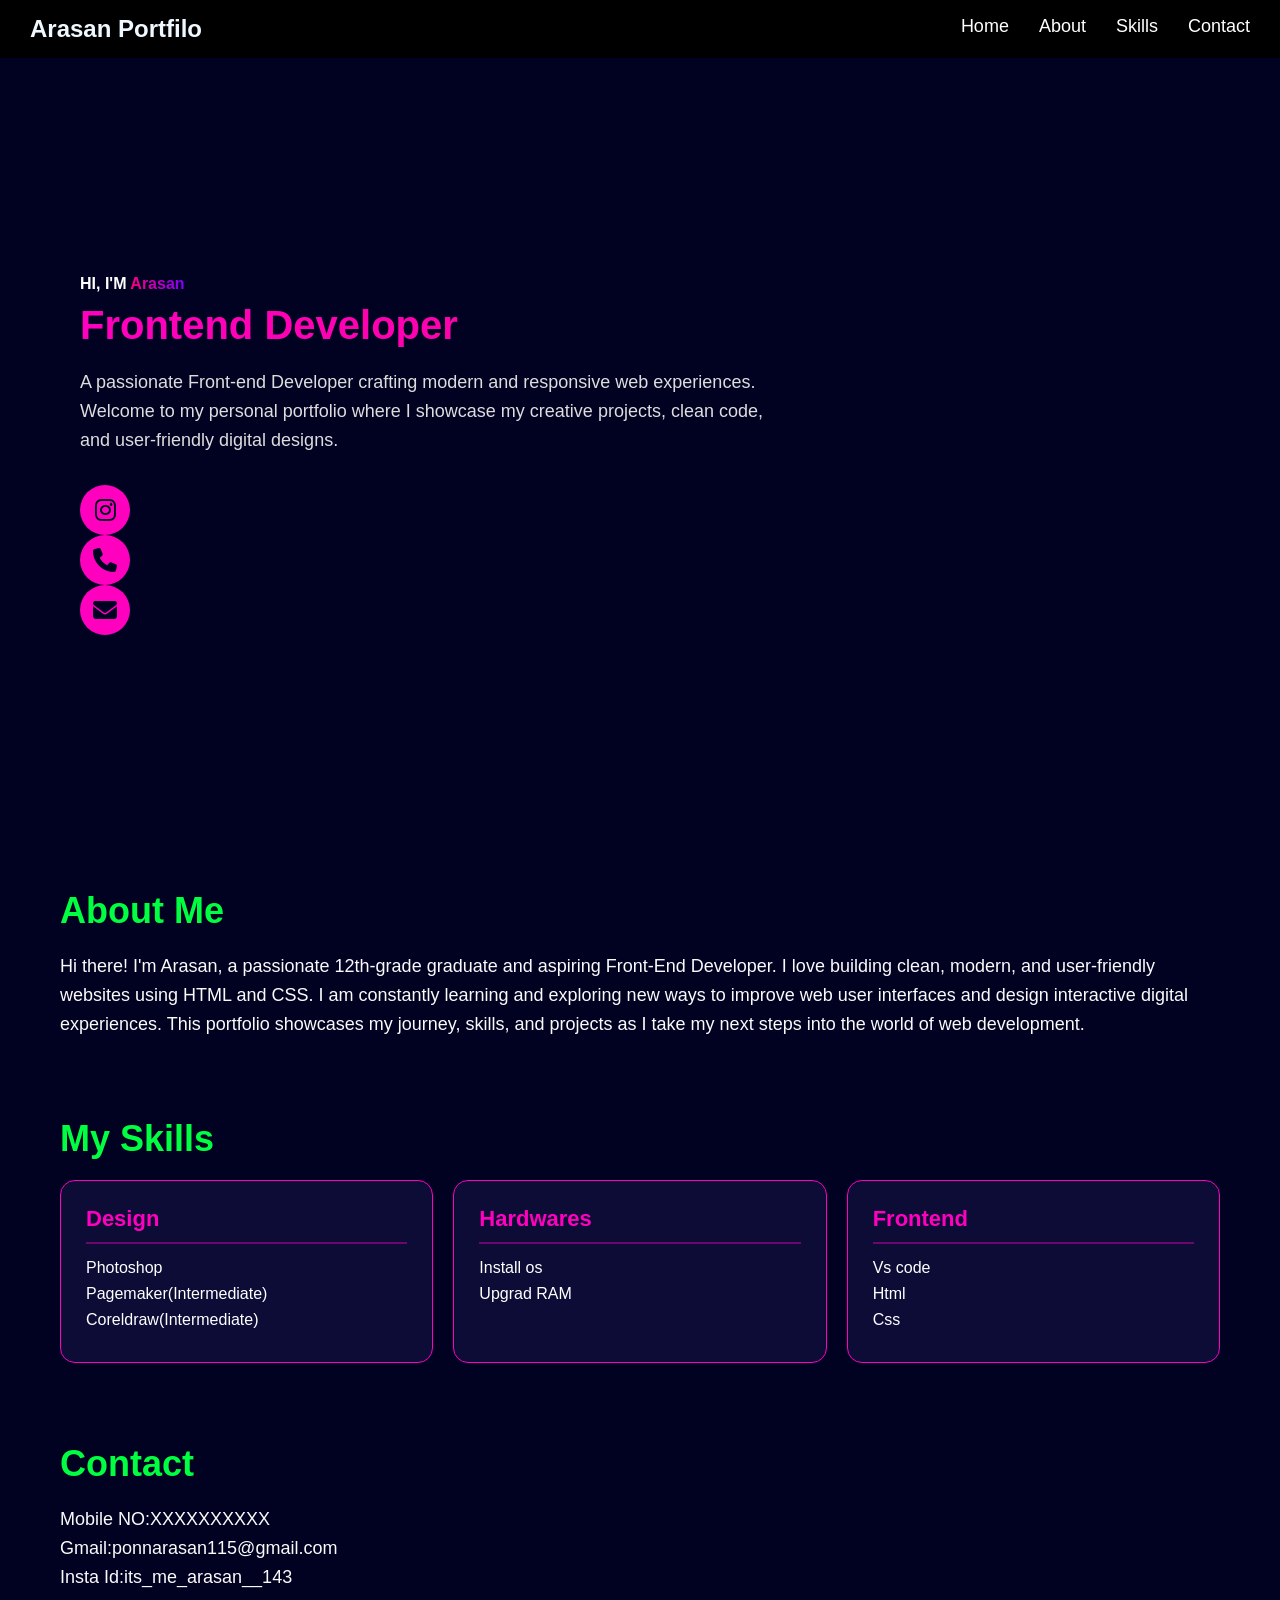
<file: home.html>
<!DOCTYPE html>
<html lang="en">

<head>
    <meta charset="UTF-8">
    <meta name="viewport" content="width=, initial-scale=1.0">
    <title>Document</title>
    <link rel="stylesheet" href="https://cdnjs.cloudflare.com/ajax/libs/font-awesome/6.4.0/css/all.min.css">
    <link rel="stylesheet" href="style.css">
</head>

<body>    
    <div class="top">
        <div class="home">
            <span>Arasan Portfilo</span>
        </div>
        <div class="about">
            <a class="buttons" href="#Arasan">Home</a>
            <a class="buttons" href="#about-section">About</a>
            <a class="buttons" href="#skill">Skills</a>
            <a class="buttons" href="#contack">Contact</a>
        </div>
    </div>
    <div class="front" id="Arasan">
        <span><b>HI, I'M <span class="arsu">Arasan</span> </b></span>
        <span class="gradient-text"><b>Frontend Developer</b></span>
        <p class="text">A passionate Front-end Developer crafting modern and responsive web experiences. Welcome to my
            personal portfolio where I showcase my creative projects, clean code, and user-friendly digital designs.</p>
        <a href="" class="he">
            <i class="fa-brands fa-instagram"></i>
        </a>
        <a class="he" href="tel:+919364290146">
            <i class="fa-solid fa-phone"></i>
        </a>
        <a class="he" href="mailto:ponnaranan115@gmail.com?subject=Hello%20Arasan&body=I%20saw%20your%20portfolio.">
            <i class="fa-solid fa-envelope"></i>
        </a>
    </div>
    <div class="margin" id="about-section">
        <h1>About Me</h1>
        <p class="let">Hi there! I'm Arasan, a passionate 12th-grade graduate and aspiring Front-End Developer. I love
            building clean, modern, and user-friendly websites using HTML and CSS. I am constantly learning and
            exploring new ways to improve web user interfaces and design interactive digital experiences. This portfolio
            showcases my journey, skills, and projects as I take my next steps into the world of web development.</p>
    </div>
    <div class="margin" id="skill">
        <h2>My Skills</h2>
        <div class="fl">
            <div class="skill">
                <h3><b>Design</b></h3>
                <hr>
                <p>Photoshop</p>
                <p>Pagemaker(Intermediate)</p>
                <p"> Coreldraw(Intermediate)</p>
            </div>
            <div class="skill">
                <h3><b>Hardwares</b></h3>
                <hr>
                <p>Install os</p>
                <p>Upgrad RAM</p>

            </div>
        <div class="skill">
            <h3><b>Frontend</b></h3>
            <hr>
            <p>Vs code</p>
            <p>Html</p>
            <p>Css</p>

        </div>
    </div>
    </div>
    <div class="margin" id="contack">
        <h2>Contact</h2>
        <div class="let">
        <p>Mobile NO:XXXXXXXXXX</p>
        <p>Gmail:ponnarasan115@gmail.com</p>
        <p>Insta Id:its_me_arasan__143</p>
            </div>
    </div>


</body>

</html>
</file>
<file: style.css>
* {
    margin: 0;
    padding: 0;
    box-sizing: border-box;
}

html {
    scroll-behavior: smooth;
    font-family: Arial, Helvetica, sans-serif;
}

body {
    background-color: rgb(1, 1, 34);
    color: white;
    overflow-x: hidden;
}

.top {
    display: flex;
    justify-content: space-between;
    align-items: center;
    position: fixed;
    top: 0;
    left: 0;
    width: 100%;
    color: aliceblue;
    background-color: black;
    padding: 15px 30px;
    z-index: 1000;
}

.home {
    font-size: 24px;
    font-weight: bold;
}

.about {
    display: flex;
    gap: 30px;
}

.buttons {
    color: white;
    text-decoration: none;
    position: relative;
    padding-bottom: 5px;
    font-size: 18px;
}

.buttons::after {
    content: '';
    position: absolute;
    width: 0;
    height: 2px;
    bottom: 0;
    left: 0;
    background-image: linear-gradient(to right, rgb(255, 0, 191), rgb(247, 4, 138));
    transition: width 0.3s ease;
}

.buttons:hover::after {
    width: 100%;
}

.front {
    padding: 150px 50px 50px 80px;
    min-height: 90vh;
    display: flex;
    flex-direction: column;
    justify-content: center;
}

.front h1 {
    font-size: 60px;
    color: white;
    padding-top: 0;
}

.arsu {
    background: linear-gradient(to right, #ff007f, #7f00ff);
    -webkit-background-clip: text;
    -webkit-text-fill-color: transparent;
}

.gradient-text {
    font-size: 40px;
    font-weight: bold;
    background: linear-gradient(45deg, rgb(255, 0, 191), rgb(247, 4, 138));
    -webkit-background-clip: text;
    -webkit-text-fill-color: transparent;
    margin-top: 10px;
}

.text {
    font-size: 18px;
    max-width: 700px;
    margin: 20px 0 30px 0;
    line-height: 1.6;
    color: #ddd;
}

.social-links {
    display: flex;
    gap: 15px;
}

.he {
    display: inline-flex;
    justify-content: center;
    align-items: center;
    width: 50px;
    height: 50px;
    font-size: 24px;
    border-radius: 50%;
    background-color: rgb(255, 0, 191);
    color: rgb(1, 1, 34);
    text-decoration: none;
    transition: all 0.3s ease;
}

.he:hover {
    background-color: transparent;
    color: rgb(255, 0, 191);
    border: 2px solid rgb(255, 0, 191);
    transform: translateY(-3px);
}

.margin {
    max-width: 1200px;
    margin: 60px auto;
    padding: 0 20px;
}

h1, h2 {
    padding-top: 20px;
    margin-bottom: 20px;
    color: rgb(0, 255, 64);
    font-size: 36px;
}

.let {
    font-size: 18px;
    color: rgb(250, 250, 250);
    line-height: 1.6;
}

.fl {
    display: grid;
    grid-template-columns: repeat(auto-fit, minmax(280px, 1fr));
    gap: 20px;
    margin-top: 20px;
}

.skill {
    border: 1px solid rgb(255, 0, 191);
    border-radius: 15px;
    padding: 25px;
    background-color: rgba(16, 16, 60, 0.8);
    color: white;
}

.skill h3 {
    color: rgb(255, 0, 191);
    margin-bottom: 10px;
    font-size: 22px;
}

.skill hr {
    border: 0.5px solid rgba(255, 0, 191, 0.4);
    margin-bottom: 15px;
}

.skill p {
    margin: 8px 0;
    font-size: 16px;
}

.contact-info p {
    margin: 10px 0;
    display: flex;
    align-items: center;
    gap: 10px;
}

@media (max-width: 768px) {
    .top {
        flex-direction: column;
        gap: 10px;
        padding: 15px;
    }

    .about {
        gap: 15px;
    }

    .buttons {
        font-size: 16px;
    }

    .front {
        padding: 160px 20px 40px 20px;
    }

    .front h1 {
        font-size: 38px;
    }

    .gradient-text {
        font-size: 28px;
    }

    .text {
        font-size: 16px;
    }
}
</file>
